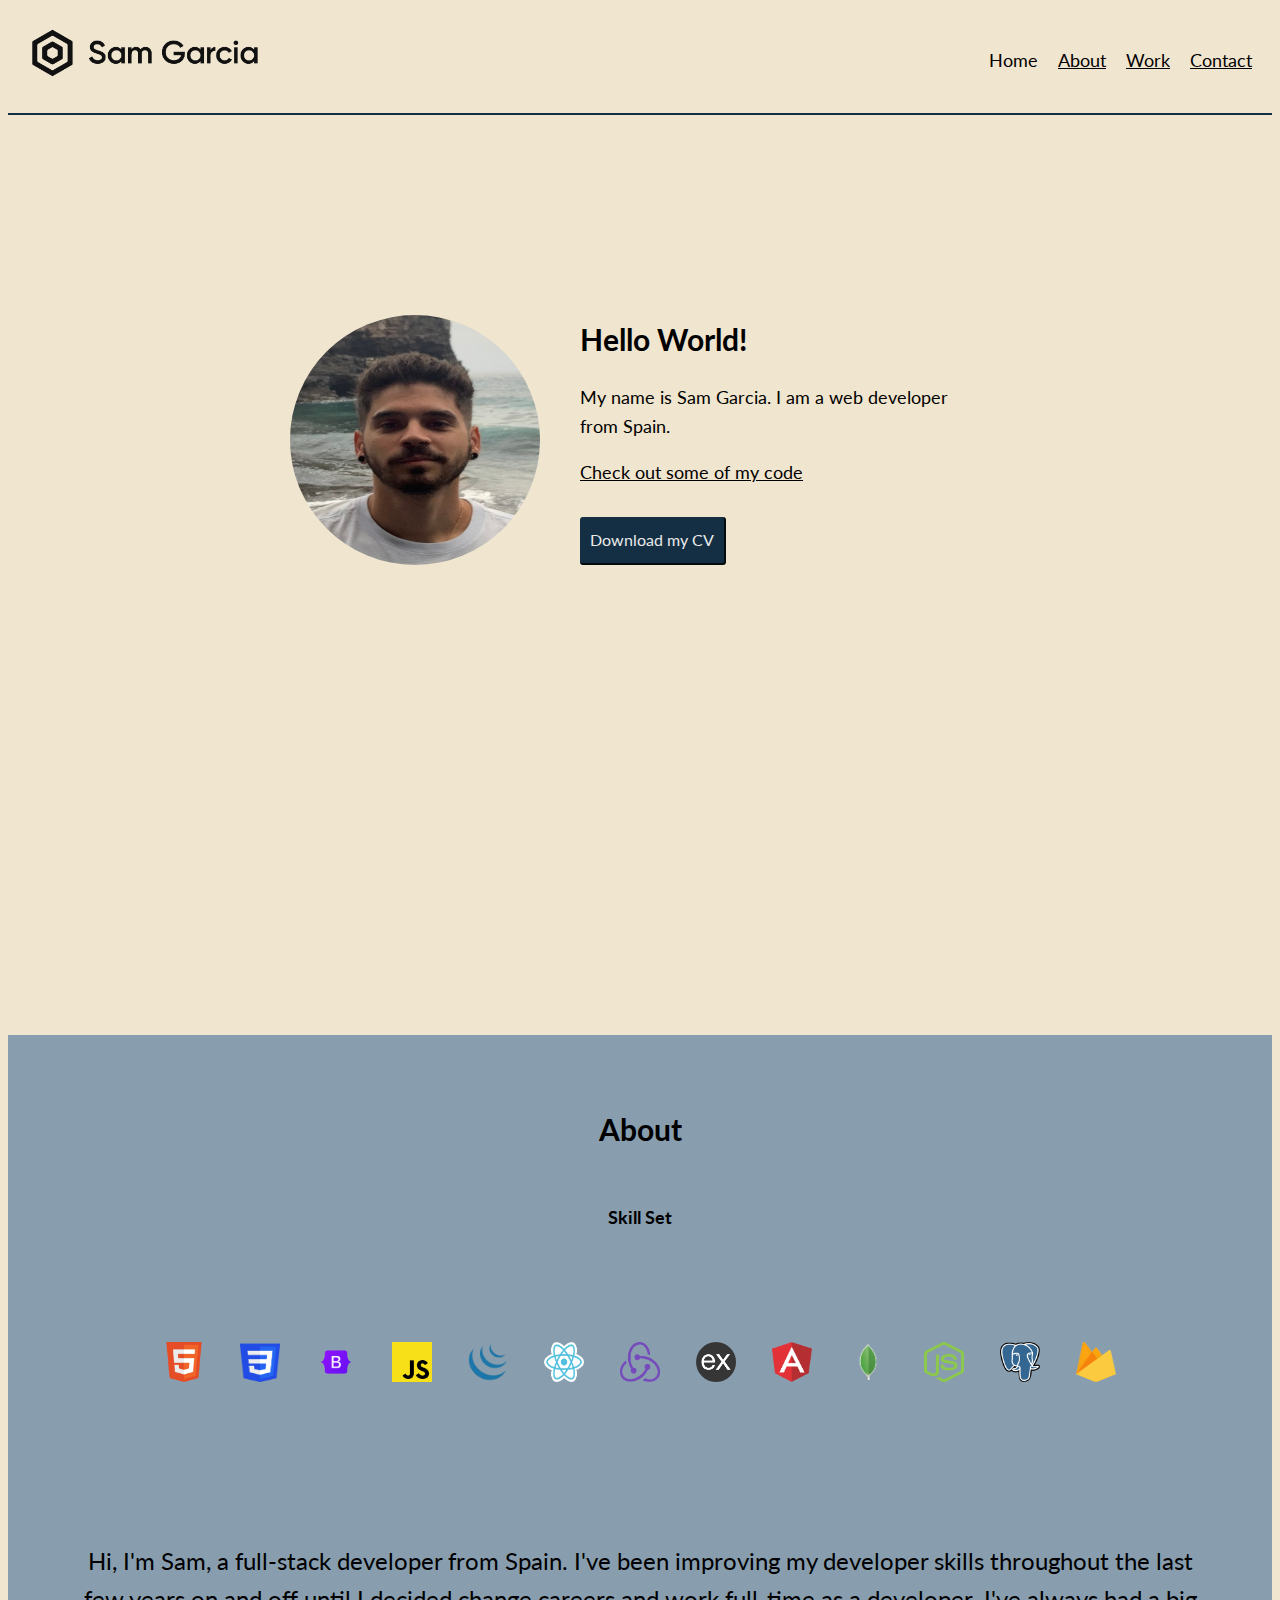
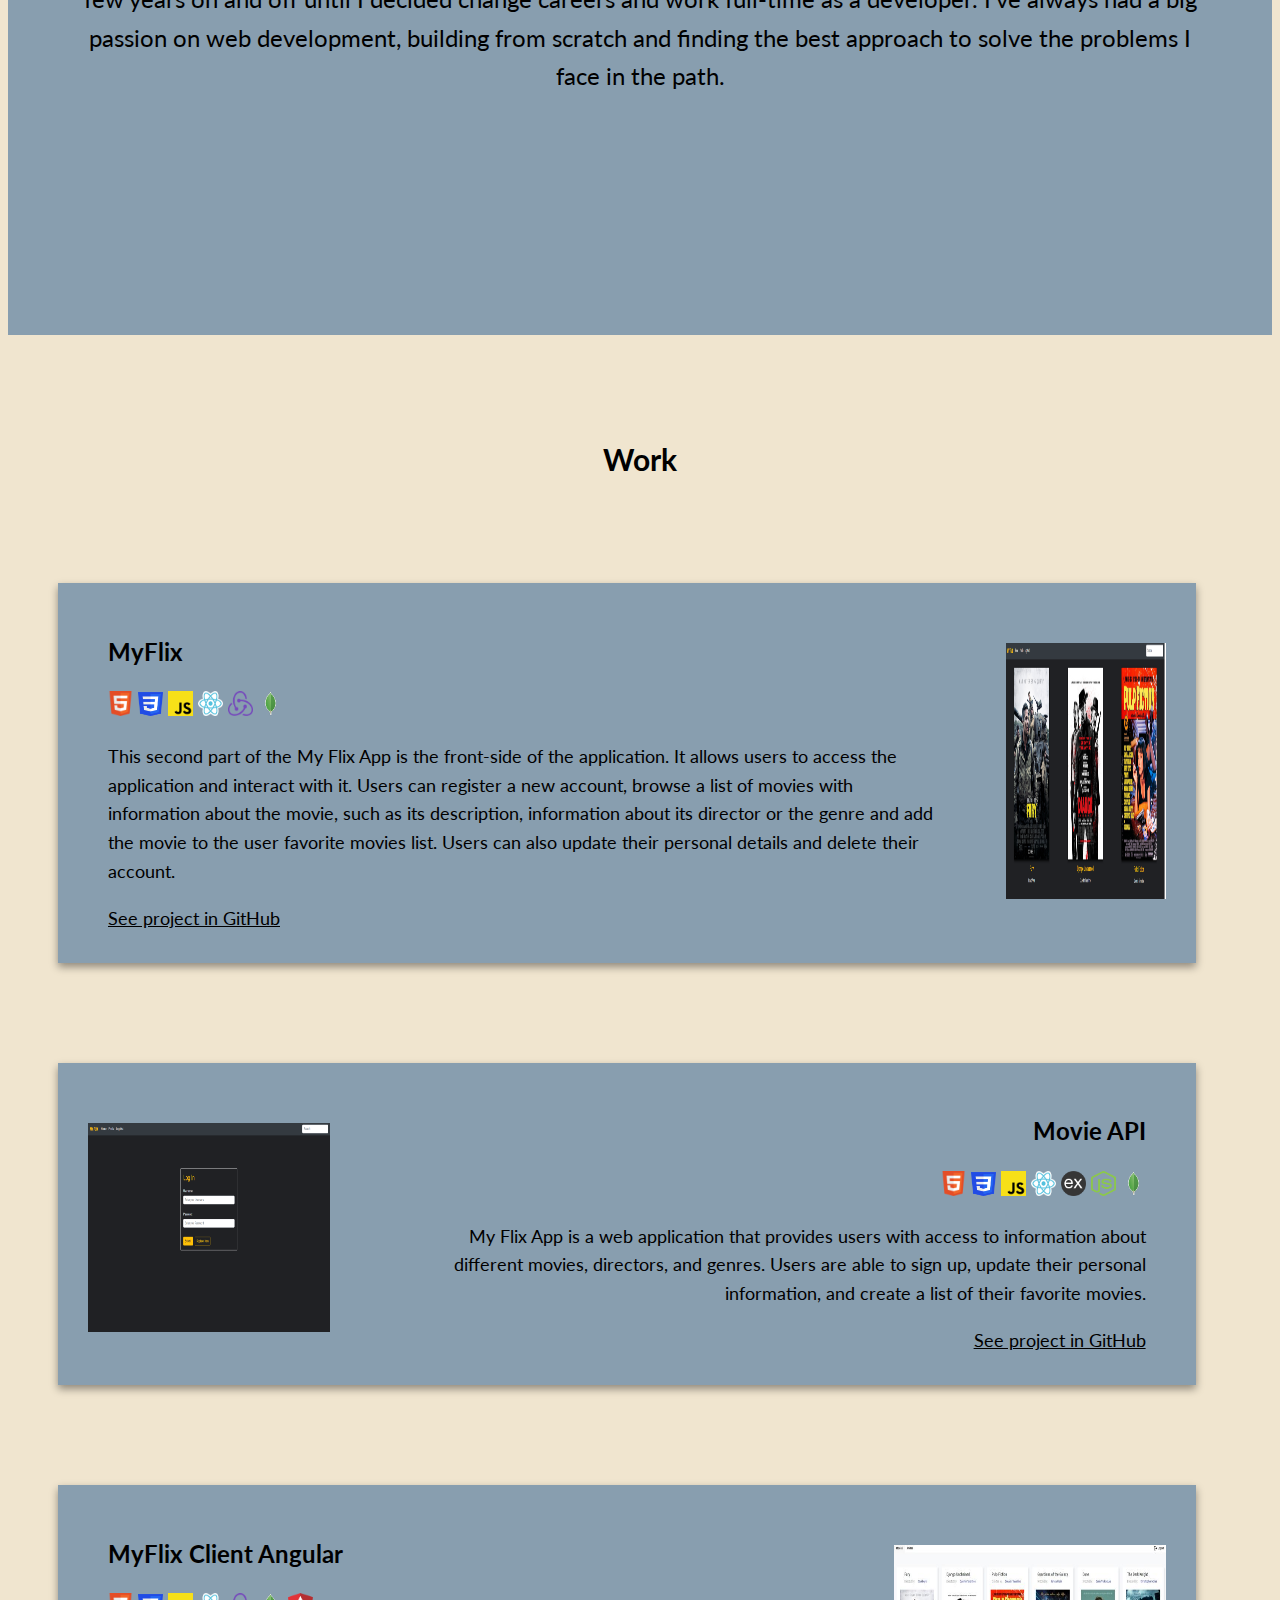
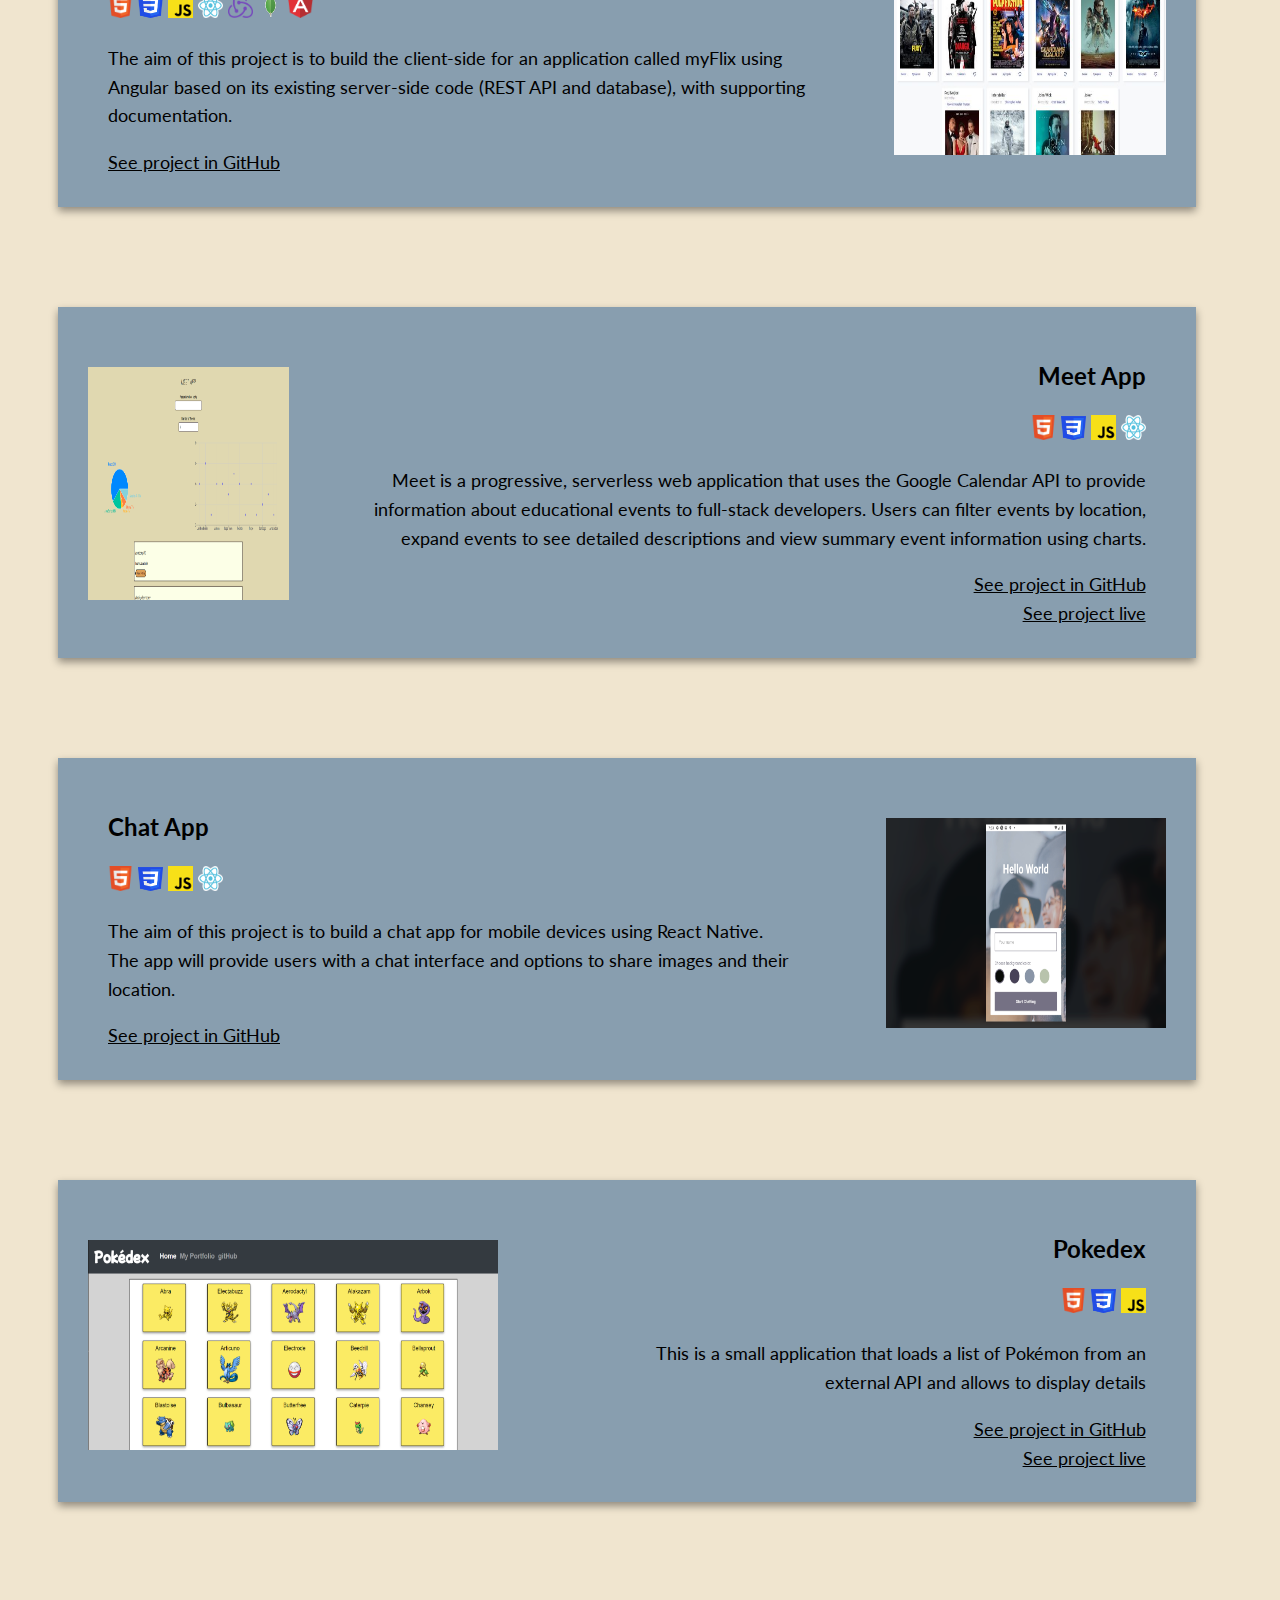
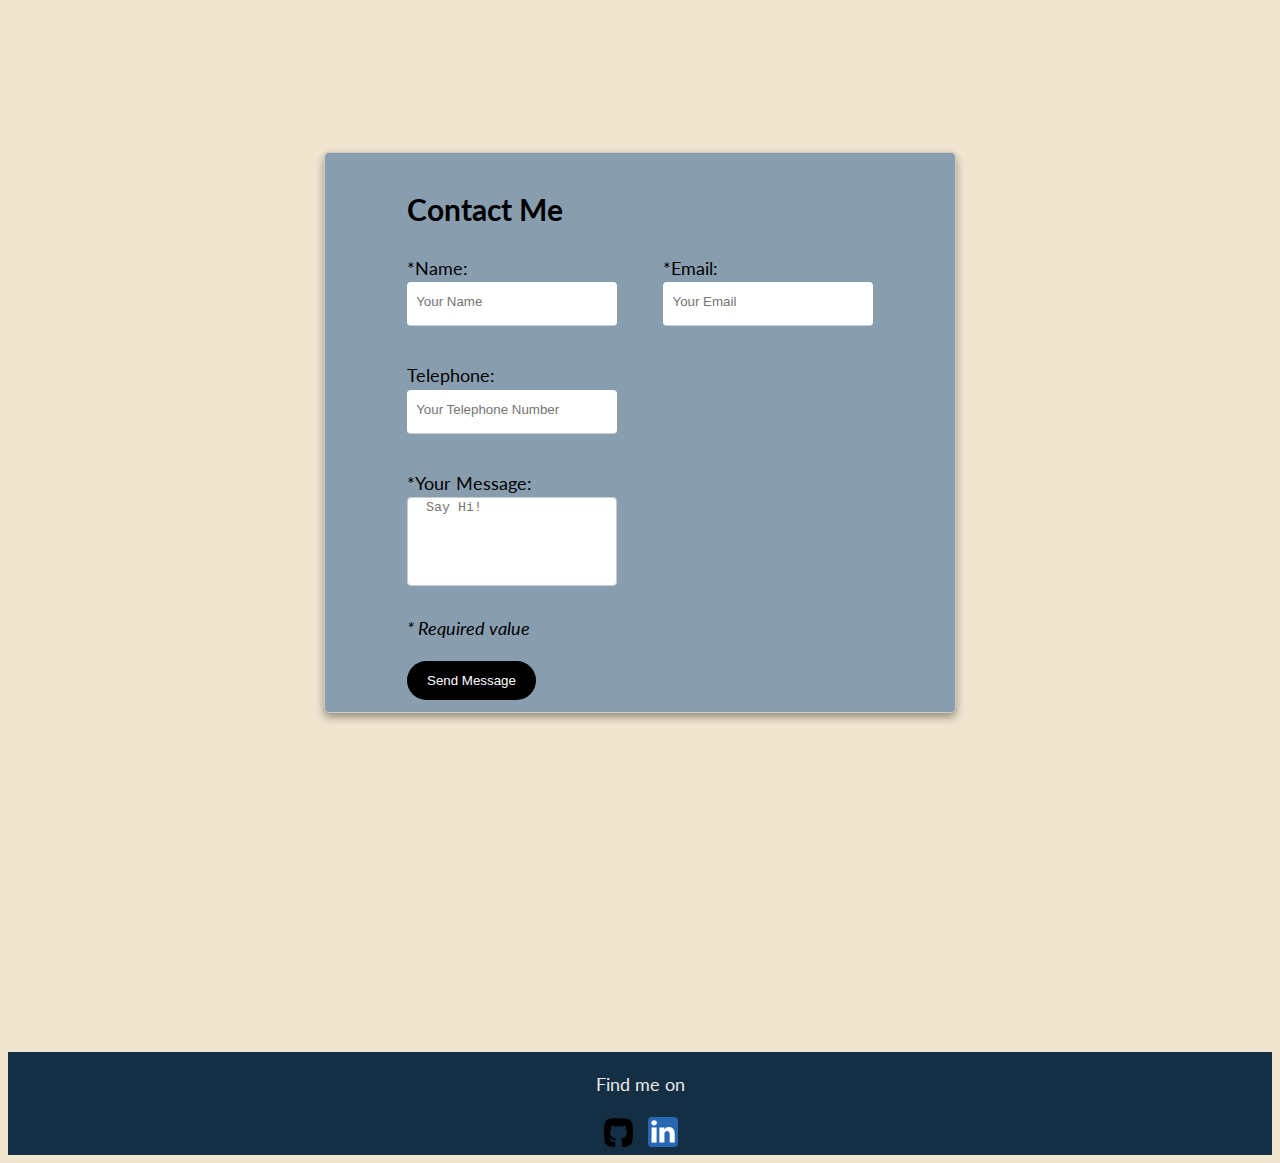
<file: index.html>
<!DOCTYPE html>
<html lang="en" dir="ltr">

<head>
  <meta charset="utf-8">
  <title>My Portfolio</title>
  <meta name="viewport" content="width=device-width, initial-scale=1">
  <link rel="shortcut icon" type="image/png" href="img/favicon.png">
  <link rel="preconnect" href="https://fonts.googleapis.com">
  <link rel="preconnect" href="https://fonts.gstatic.com" crossorigin>
  <link href="https://fonts.googleapis.com/css2?family=Lato:wght@300;400;700&display=swap" rel="stylesheet">
  <link rel="stylesheet" type="text/css" href="https://necolas.github.io/normalize.css/8.0.1/normalize.css">
  <!-- <link rel="stylesheet" type="text/css" href="css/styles.css"> -->
  <link rel="stylesheet" type="text/css" href="css/styles.css">
  <!-- <link rel="stylesheet" type="text/css" href="css/styles2.css"> -->
</head>

<body>
  <header class="page_header">
    <!-- Logo / Navbar -->
    <img src="img/primary_logo.png" alt="Personal Logo with the name Sam Garcia next to it" class="page_header__item personal_logo">
    <nav class="page_header__item">
      <ul role="menubar" class="navigation_list">
        <li role="presentation">
          <a role="menuitem" href="index.html" class="navigation-list__item navigation-list__item--active">Home</a>
        </li>
        <li role="presentation">
          <a role="menuitem" href="#about" class="navigation-list__item">About</a>
        </li>
        <li role="presentation">
          <a role="menuitem" href="#work" class="navigation_list__item">Work</a>
        </li>
        <li role="presentation">
          <a role="menuitem" href="#contact" class="navigation-list__item">Contact</a>
        </li>
      </ul>
    </nav>
  </header>

  <!-- MAIN SECTION -->
  
  <div class="profile content" id="main">
    <img src="img/Sam_Picture.jpg" class="profile_portrait" alt="A photograph of Sam">
    <h1>Hello World!</h1>
    <p>My name is Sam Garcia. I am a <span>web</span> developer from Spain.</p>
    <a href="https://github.com/samu13813">Check out some of my code</a><br>
    <a href="#" class="about_button">Download my CV</a>
  </div>

  <!-- ABOUT SECTION -->

  <div id="about">
    <div class="about_text">
      <h1>About</h1>
      <h3>Skill Set</h3>

      <div class="tooltip">
        <img src="img/html.png" class="skill_logo logo_up">
        <span class="skill_tooltip">
          HTML
        </span>
      </div>
      <div class="tooltip">
        <img src="img/css3.png" class="skill_logo logo_up">
        <span class="skill_tooltip">
          CSS
        </span>
      </div>
      <div class="tooltip">
        <img src="img/bootstrap.png" class="skill_logo logo_up">
        <span class="skill_tooltip">
          Bootstrap
        </span>
      </div>
      <div class="tooltip">
        <img src="img/js-logo.png" class="skill_logo logo_up">
        <span class="skill_tooltip">
          JavaScript
        </span>
      </div>
      <div class="tooltip">
        <img src="img/jquery.png" class="skill_logo logo_up">
        <span class="skill_tooltip">
          jQuery
        </span>
      </div>
      <div class="tooltip">
        <img src="img/react.png" class="skill_logo logo_up">
        <span class="skill_tooltip">
          React
        </span>
      </div>
      <div class="tooltip">
        <img src="img/redux.png" class="skill_logo logo_up">
        <span class="skill_tooltip">
          Redux
        </span>
      </div>
      <div class="tooltip">
        <img src="img/express.png" class="skill_logo logo_up">
        <span class="skill_tooltip">
          Express
        </span>
      </div>
      <div class="tooltip">
        <img src="img/angular.png" class="skill_logo logo_up">
        <span class="skill_tooltip">
          Angular
        </span>
      </div>
      <div class="tooltip">
        <img src="img/mongodb.png" class="skill_logo logo_up">
        <span class="skill_tooltip">
          MongoDB
        </span>
      </div>
      <div class="tooltip">
        <img src="img/nodejs.png" class="skill_logo logo_up">
        <span class="skill_tooltip">
          NodeJS
        </span>
      </div>
      <div class="tooltip">
        <img src="img/postgresql.png" class="skill_logo logo_up">
        <span class="skill_tooltip">
          PostgreSQL
        </span>
      </div>
      <div class="tooltip">
        <img src="img/firebase.png" class="skill_logo logo_up">
        <span class="skill_tooltip">
          Firebase
        </span>
      </div>
    </div>
    <div class="about_text">
      <p>
        Hi, I'm Sam, a full-stack developer from Spain. I've been improving my developer skills throughout the last few years on and off until I decided change careers and work full-time 
        as a developer. I've always had a big passion on web development, building from scratch and finding the best approach to solve the problems I face in the path.
      </p>
    </div>
  </div>

  <!-- WORK SECTION -->
  
  <div id="work">
    <section class="content">
      <h1 class="work_title">Work</h1>
      <div class="grid">

        <div class="grid__item">
          <div class="project">
            <div class="work_text">
              <h2>MyFlix</h2>
              <img src="img/html.png" class="work_logo">
              <img src="img/css3.png" class="work_logo">
              <img src="img/js-logo.png" class="work_logo">
              <img src="img/react.png" class="work_logo">
              <img src="img/redux.png" class="work_logo">
              <img src="img/mongodb.png" class="work_logo">
              <p>
              This second part of the My Flix App is the front-side of the application. It allows users to access the application and interact with it.
              Users can register a new account, browse a list of movies with information about the movie, such as its description, information about its 
              director or the genre and add the movie to the user favorite movies list. Users can also update their personal details and delete their
              account.
              </p>
            <a href="https://github.com/samu13813/myFlix-client-mainbuild" target="_blank">See project in GitHub</a> <br>
            </div>
            <div class="work_image">
              <img src="img/myflix-page.png" class="image_right" alt="A picture of the My Flix App" >
            </div>
          </div>   
        </div>
        
        <div class="grid__item grid_right">
          <div class="project">
            <div class="work_image">
              <img src="img/movie-api-page.png" alt="A picture of the Movie API" >
            </div>
            <div class="work_text">
              <h2>Movie API</h2>
              <img src="img/html.png" class="work_logo">
              <img src="img/css3.png" class="work_logo">
              <img src="img/js-logo.png" class="work_logo">
              <img src="img/react.png" class="work_logo">
              <img src="img/express.png" class="work_logo">
              <img src="img/nodejs.png" class="work_logo">
              <img src="img/mongodb.png" class="work_logo">
              <p>
              My Flix App is a web application that provides users with access to information about different movies, directors, and genres. 
              Users are able to sign up, update their personal information, and create a list of their favorite movies.
              </p>
              <a href="https://github.com/samu13813/Movie-API" target="_blank">See project in GitHub</a> <br>
            </div>
          </div>   
        </div>

        <div class="grid__item">
          <div class="project">
            <div class="work_text">
              <h2>MyFlix Client Angular</h2>
              <img src="img/html.png" class="work_logo">
              <img src="img/css3.png" class="work_logo">
              <img src="img/js-logo.png" class="work_logo">
              <img src="img/react.png" class="work_logo">
              <img src="img/redux.png" class="work_logo">
              <img src="img/mongodb.png" class="work_logo">
              <img src="img/angular.png" class="work_logo">
              <p>
              The aim of this project is to build the client-side for an application called myFlix using Angular based on its existing 
              server-side code (REST API and database), with supporting documentation.
              </p>            
            <a href="https://github.com/samu13813/myFlix-Angular-client" target="_blank">See project in GitHub</a> <br>
            </div>
            <div class="work_image">
              <img src="img/myflix-angular-page.jpg" class="image_right" alt="A picture of the My Flix Angular App" >
            </div>
          </div>   
        </div>

        <div class="grid__item grid_right">
          <div class="project">
            <div class="work_image">
              <img src="img/meet-page.png" alt="A picture of the Meet App Website" >
            </div>
            <div class="work_text">
              <h2>Meet App</h2>
              <img src="img/html.png" class="work_logo">
              <img src="img/css3.png" class="work_logo">
              <img src="img/js-logo.png" class="work_logo">
              <img src="img/react.png" class="work_logo">
              <p>
                Meet is a progressive, serverless web application that uses the Google Calendar API to provide information about educational events
                to full-stack developers. Users can filter events by location, expand events to see detailed descriptions and view summary event 
                information using charts.
              </p>
              <a href="https://github.com/samu13813/meet" target="_blank">See project in GitHub</a> <br>
              <a href="https://samu13813.github.io/meet/" target="_blank">See project live</a>
            </div>
          </div>   
        </div>
      
        <div class="grid__item">
          <div class="project">
            <div class="work_text">
              <h2>Chat App</h2>
              <img src="img/html.png" class="work_logo">
              <img src="img/css3.png" class="work_logo">
              <img src="img/js-logo.png" class="work_logo">
              <img src="img/react.png" class="work_logo">
            <p>
              The aim of this project is to build a chat app for mobile devices using React Native. The app will provide users with a chat 
              interface and options to share images and their location.
            </p>
            <a href="https://github.com/samu13813/Chat-App" target="_blank">See project in GitHub</a> <br>
            </div>
            <div class="work_image">
              <img src="img/chat-app-page.png" class="image_right" alt="A picture of the Chat App" >
            </div>
          </div>   
        </div>

        <div class="grid__item grid_right">
          <div class="project">
            <div class="work_image">
              <img src="img/pokedex-page.png" alt="A picture of the Pokedex website" >
            </div>
            <div class="work_text">
              <h2>Pokedex</h2>
              <img src="img/html.png" class="work_logo">
              <img src="img/css3.png" class="work_logo">
              <img src="img/js-logo.png" class="work_logo">
              <p>
                This is a small application that loads a list of Pokémon from an external API and allows to display details
              </p>
            <a href="https://github.com/samu13813/Pokedex" target="_blank">See project in GitHub</a> <br>
            <a href="https://samu13813.github.io/Pokedex/" target="_blank">See project live</a>
            </div>
          </div>   
        </div>
      </div>
    </section>
  </div>

  <!-- CONTACT SECTION -->

  <div id="contact">
    <div class="contact_content">
      <div>
        <h1 class="contact_title">Contact Me </h1>
      </div>
  
      <form id="contact-form" action="contact.html" method="post">
        <div class="input-row">
          <div class="input-group">
            <label class="standard-label" for="contact-name">*Name:</label><br>
            <input class="standard-label__item" id="contact-name" type="text" name="contact-name" placeholder="  Your Name" required>
          </div>
          <div class="input-group input-group-email">
            <label class="standard-label" for="contact-email">*Email:</label><br>
            <input class="standard-label__item" id="contact-email" type="email" name="contact-email" placeholder="  Your Email" required><br><br>
          </div>
        </div>
        <div class="input-row">
          <div class="input-group">
            <label class="standard-label" for="contact-teleph">Telephone:</label><br>
            <input class="standard-label__item" id="contact-teleph" type="tel" name="contact-teleph" placeholder="  Your Telephone Number"><br><br>
          </div>
        </div>
        <div class="input-row">
          <div class="input-group test">
            <label class="standard-label" for="msg">*Your Message:</label><br>
            <textarea class="standard-label__item" id="msg" name="msg" rows="5" placeholder="  Say Hi!" required maxlength="240"></textarea><br>
          </div>
        </div>
        <p><i>* Required value</i></p>
        <input class="submit_button" type="submit" value="Send Message">
      </form>
    </div>
  </div>

  <!-- FOOTER SECTION -->

  <footer id="home_footer" class="page_footer">
    <p class="footer_text">Find me on</p>
    <div class="social_media">
      <a href="https://github.com/samu13813"><img class="sm_logo"  src="img/github_logo.svg" alt="Github"></a>
      <a href="#"><img class="sm_logo" src="img/linkedin_logo.svg" alt="LinkedIn"></a>      
    </div>
  </footer> 

</body>

</html>
</file>
<file: css/styles.css>
/* GENERAL */

* {
  box-sizing: border-box;
  scroll-behavior: smooth;
}

header {
  background-color: #F0E5CF;
}

body {
  display: block;
  font-family: 'Lato', sans-serif;
  font-weight: 400;
  font-size: 18px;
  line-height: 1.6;
  background-color: #F0E5CF;
}

h1 {
  font-size: 30px;
  font-weight: 700;
}

h2 {
  font-size: 24px;
  font-weight: 700;
}

h3 {
  font-size: 18px;
  font-weight: 700;
}

a {
  color: #000;
  text-align: center;
}

a:hover, a:focus {
  text-decoration: none;
}

button, .about_button{
  border: none;
  font-family: inherit;
  display: inline-flex;
  text-decoration: none;
  background-color: #142F43;
  font-size: 16px;
  color: #EAEAEA !important;
  margin: 30px auto;
  padding: 10px;
  border-radius: 3px;
  border-bottom: 2px solid rgba(0, 0, 0, 0.8);
  border-right: 2px solid rgba(0, 0, 0, 0.8);
  transition: 0.2s opacity;
}

button:hover, button:focus, .about_button:hover, .about_button:focus {
  cursor: pointer;
  opacity: 0.8;
}

.profile, .about_body, .content{
  position: relative;
  min-height: 100%;
}

#about, #contact {
  height: 100vh;
}

/* END OF GENERAL */

/* NAVBAR */

.personal_logo {
  width: 270px;
  height: 50px;
}

.personal_logo {
  width: 270px;
  height: 50px;
}

.page_header {
  display: flex;
  /* width: 100%; */
  padding: 20px;
  border-bottom: 2px solid #142F43;
}

.page_header__item {
  flex: 0 1 200px;
}

.page_header__item:last-child {
  flex-grow: 1;
  text-align: right;
}

.navigation-list__item--active {
  text-decoration: none;
}

.navigation_list {
  list-style-type: none;
}

.navigation_list li {
  display: inline-block;
  margin-left: 15px;
}

/* END OF NAVBAR */

/* MAIN */

#main {
  height: 80vh;
}

.profile {
  max-width: 700px;
  margin: 200px auto 0;
}

.profile_portrait {
  float: left;
  margin-right: 40px;
  width: 250px;
  height: 250px;
  border-radius: 50%;
}

/* END OF MAIN */

/* ABOUT */

#about {
  background-color: #889EAF;
  min-width: 1000px;
}

.about_text {
  text-align: center;
  margin: auto 40px;
  padding: 20px;
  font-size: 24px;
}

.about_text h1, .about_text h3 {
  margin: 50px;
}

.about_text p {
  margin-top: 100px;
}

.tooltip {
  display: inline-block;
  position: relative;
  margin-top: 50px;
}

.skill_tooltip {
  visibility: hidden;
  width: 120px;
  background-color: #000;
  color: #ccc;
  text-align: center;
  border-radius: 6px;
  padding: 5px 0;

  /* Position the tooltip */

  position: absolute;
  z-index: 1;
  top: 100%;
  left: 50%;
  margin-left: -60px;
}

.tooltip:hover .skill_tooltip{
  visibility: visible;
}

.skill_logo {
  width: 40px;
  height: 40px;
  transition: transform .3s;
  margin: 10px 15px;
}

.skill_logo:hover {
  transform: scale(1.2);
}



/* END OF ABOUT */

/* WORK */

.work_title {
  text-align: center;
  margin: 100px 0;
}

.work_text {
  margin-left: 20px;
  margin-right: 20px;
}

.work_logo {
  width: 25px;
  height: 25px;
}

.project {
  position: relative;
  width: 100%;
  display: flex;
  height: 100%;
}

.project div {
  flex-direction: row;
  justify-content: center;
}

.work_image {
  position: relative;
}

.work_image img {
  width: 80%;
  height: 80%;
  float: left;
  margin-top: 30px;
}

.image_right {
  float: right !important;
}

.grid__item {
  margin: 100px 50px;
  background-color: #889EAF;
  padding: 30px;
  box-shadow: 0px 4px 8px rgba(0, 0, 0, 0.4);
  width: 90%;
}

.grid_right {
  text-align: right;
}



/* END OF WORK */

/* CONTACT */

.contact_content {
  width: 50%;
  padding: 12px;
  border: 1px solid #ccc;
  border-radius: 5px;
  margin: 250px auto;
  background-color: #889EAF;
  /* border-bottom: 2px solid rgba(0, 0, 0, 0.8);
  border-right: 2px solid rgba(0, 0, 0, 0.7); */
  box-shadow: 0px 4px 8px rgba(0, 0, 0, 0.4);
}

input[type=submit] {
  background-color: #000;
  color: #fff;
  padding: 12px 20px;
  border: none;
  border-radius: 25px;
  cursor: pointer;
  transition: 0.2s opacity;
}

input[type=submit]:hover {
  opacity: 0.8;
}

#contact-email, #contact-teleph, #contact-name {
  width: 100%;
  border: none;
  border-bottom: 1px solid #ccc;
  outline: none;
  padding-bottom: 5px;
  height: 50%;
  /* max-height: 140px;
  max-width: 800px; */
}

textarea {
  width: 100%;
  border: 1px solid #ccc;
  outline: none;
  padding-bottom: 10px;
  resize: none;
}

#contact-form, .contact_title {
  margin-left: 70px;
  margin-right: 70px;
}

.standard-label__item {
  border-radius: 4px;
}

.input-row {
  display: flex;
  justify-content: space-between;
  margin-bottom: 20px;
}

.input-row .input-group {
  flex-basis: 45%;
}


/* END OF CONTACT */

/* FOOTER */

footer {
  flex-direction: column;
  text-align: center;
  bottom: 0;
  width: 100%;
  /* height: -100px; */
  vertical-align: baseline;
  background-color: #142F43;
  clear: both;
}

.sm_logo {
  padding-right: 5px;
  padding-left: 5px;
  transition: 0.2s opacity ease-out;
}

.sm_logo:hover {
  cursor: pointer;
  opacity: 0.8;
}

.page_footer {
  clear: both;
  display: flex;
  flex-direction: column;
  text-align: center;
}

.footer_text {
  color: #EAEAEA;
}

/* END OF FOOTER */

/* MEDIA QUERIES */

@media (max-width: 370px) {
  .page_header {
    display: block;
  }
}

@media (max-width: 435px) {
  .profile_portrait {
    float: none;
  }
  svg {
    display: none;
  }
  #about_footer {
    position: absolute;
  }
  .about_body {
    padding-bottom: 150px;
  }
  #contact-form {
    margin-left: 5px;
    margin-right: 5px;
  }
}

@media (max-width: 641px) {
  #home_footer {
    position: static;
    bottom: 0;
  }
}

@media (max-height: 790px) {
  #home_footer {
    position: static;
    bottom: 0;
  }
  #about_footer {
    position: absolute;
  }
}

@media (max-width: 768px) {
  .about_body {
    padding-bottom: 110px;
  }
  .contact_content {
    width: 100%;
    padding: 0px;
    margin: 0px;
    padding-bottom: 200px;
  }
  .footer_text_contact {
    margin-top: 0px;
  }
}


@media (max-width: 961px) {
  #contact_footer{
    position: static;
    bottom: 0;
  }
}

@media (max-width: 845px) {
  svg {
    height: 300px
  }
}

@media (max-width: 1024px) {
  .about_body {
    padding-bottom: 200px;
  }
}

@media (max-width: 1500px) {
  #contact_footer{
    position: static;
  }
}

@media (max-width: 1250px) {
  .grid__item {
    width: 45%;
  }
}

@media (max-width: 830px) {
  .grid__item {
    width: 80%;
  }
}

/* END OF MEDIA QUERIES */
</file>
<file: css/styles2.css>
/* @@ -0,0 +1,273 @@ */
* {
  box-sizing: border-box;
}

:root {
  --primary-color: #F0E9D2;
  --secondary-color: #F0E5CF;
  --footer-color: #142F43;
  --third-color: #8E8D8A;
  --grid-color: #889EAF;
  --link-color: #000;
  --link-secondary: #000;
  --first-sun-color: #edc655;
  --second-sun-color: #fcffad;
  --third-sun-color: #f76414;
  --border-color: #D3D3D3;
  --text-color: #EEEEEE;
  --bold-text: 700;
  --center-text: center;
  --h1-size: 30px;
  --h2-size: 24px;
  --h3-size: 18px;
}

html {
  scroll-behavior: smooth;
}

header {
  background-color: #F0E5CF;
}

body {
  display: block;
  font-family: 'Lato', sans-serif;
  font-weight: 400;
  font-size: 18px;
  line-height: 1.6;
  background-color: #F0E5CF;
}

footer {
  flex-direction: column;
  text-align: center;
  bottom: 0;
  width: 100%;
  /* height: -100px; */
  vertical-align: baseline;
  background-color: #142F43;
  clear: both;
}

h1 {
  font-size: 30px;
  font-weight: 700;
}

h2 {
  font-size: 24px;
  font-weight: 700;
}

h3 {
  font-size: 18px;
  font-weight: 700;
}

table, td{
  border: 1px solid black;
  border-collapse: collapse;
  text-align: center;
  margin: 0px auto;
}

a {
  color: #000;
  text-align: center;
}

svg {
  height: 550px;
}

a:hover, a:focus {
  text-decoration: none;
}

button, .about_button{
  border: none;
  font-family: inherit;
  display: inline-flex;
  text-decoration: none;
  background-color: #142F43;
  font-size: 16px;
  color: #EAEAEA !important;
  margin: 30px auto;
  padding: 10px;
  border-radius: 3px;
  border-bottom: 2px solid rgba(0, 0, 0, 0.8);
  border-right: 2px solid rgba(0, 0, 0, 0.8);
  transition: 0.2s opacity;
}

button:hover, button:focus, .about_button:hover, .about_button:focus {
  cursor: pointer;
  opacity: 0.8;
}

.personal_logo {
  width: 270px;
  height: 50px;
}

.navigation-list__item--active {
  text-decoration: none;
}

.navigation_list {
  list-style-type: none;
}

.navigation_list li {
  display: inline-block;
  margin-left: 15px;
}

/* .page_footer {
  clear: both;
  display: flex;
  flex-direction: column;
  text-align: center;
} */

.sm_logo {
  padding-right: 5px;
  padding-left: 5px;
  transition: 0.2s opacity ease-out;
}

.sm_logo:hover {
  cursor: pointer;
  opacity: 0.8;
}

.profile {
  max-width: 700px;
  margin: 200px auto 0;
  height: 80vh;
}

.profile_portrait {
  float: left;
  margin-right: 40px;
  width: 250px;
  height: 250px;
  border-radius: 50%;
}

.page_header {
  display: flex;
  /* width: 100%; */
  padding: 20px;
  border-bottom: 2px solid #142F43;
}

.page_header__item {
  flex: 0 1 200px;
}

.page_header__item:last-child {
  flex-grow: 1;
  text-align: right;
}

/* FLEXBOX */

.grid {
  display: flex;
  flex-wrap: wrap;
  justify-content: space-around;
  align-items: center;
  align-content: flex-end;
}

.grid__item {
  margin: 20px;
  background-color: #889EAF;
  padding: 20px;
  box-shadow: 0px 4px 8px rgba(0, 0, 0, 0.4);
  width: 30%;
}

/* WORK GRID */

/* .grid {
  display: grid;
  grid-template-columns: 1fr 1fr 1fr;
  grid-gap: 20px;
  margin-left: 20px;
  margin-right: 20px;
}

.grid__item {
  background-color: #889EAF;
  padding: 20px;
  box-shadow: 0px 4px 8px rgba(0, 0, 0, 0.4); */
  /* color: var(--text-color); */
/* } */

/* ----------------------------- */

.about_text {
  text-align: center;
  max-width: 700px;
  margin: auto;
}

.td_titles {
  font-weight: 700;
}

.td__item, .td_titles {
  padding-left: 10px;
  padding-right: 10px;
}

.about_body, .work_title {
  text-align: center;
}

.profile, .about_body, .content{
  position: relative;
  min-height: 100%;
}

.page_footer {
  position: absolute;
}

.footer_text {
  color: #EAEAEA;
}

/* CONTACT FORM */
.contact_content {
  width: 50%;
  padding: 12px;
  border: 1px solid #ccc;
  border-radius: 5px;
  margin: 50px auto;
  background-color: #889EAF;
  /* border-bottom: 2px solid rgba(0, 0, 0, 0.8);
  border-right: 2px solid rgba(0, 0, 0, 0.7); */
  box-shadow: 0px 4px 8px rgba(0, 0, 0, 0.4);
}

input[type=submit] {
  background-color: #000;
  color: #fff;
  padding: 12px 20px;
  border: none;
  border-radius: 25px;
  cursor: pointer;
  transition: 0.2s opacity;
}

input[type=submit]:hover {
  opacity: 0.8;
}

#contact-email, #contact-teleph, #contact-name {
  width: 100%;
  border: none;
  border-bottom: 1px solid #ccc;
  outline: none;
  padding-bottom: 5px;
  /* max-height: 140px;
  max-width: 800px; */
}

textarea {
  width: 100%;
  border: 1px solid #ccc;
  outline: none;
  padding-bottom: 10px;
  resize: none;
}

#contact-form, .contact_title {
  margin-left: 70px;
  margin-right: 70px;
}

.standard-label__item {
  border-radius: 4px;
}

.input-row {
  display: flex;
  justify-content: space-between;
  margin-bottom: 20px;
}

.input-row .input-group {
  flex-basis: 45%;
}

/* SVG */

.sun {
  /* animation-duration: 4s;
  animation-name: color-change;
  animation-iteration-count: infinite;
  animation-direction: alternate;
  animation-timing-function: linear; */
  animation: 4s color-change infinite alternate linear;
}

.cloud-front {
  /* animation-duration: 30s;
  animation-name: cloud-move;
  animation-iteration-count: infinite;
  animation-direction: alternate;
  animation-timing-function: linear; */
  animation: 30s cloud-move infinite alternate linear;
}

.cloud-back {
  animation: 34s cloud-move-reverse infinite alternate linear;
}

@keyframes color-change {
  0% {
    fill: #edc655;
  }
  50% {
    fill: #fcffad;
  }
  100% {
    fill: #f76414;
  }
}

@keyframes cloud-move {
  from {
    transform: translate(0, 50px);
  }
  to {
    transform: translate(200px, 50px);
  }
}

@keyframes cloud-move-reverse {
  from {
    transform: translate(446px, 48px);
  }
  to {
    transform: translate(100px, 48px);
  }

}

@media all and (min-width: 500px) and (max-width: 750px) {
  .grid {
    grid-template-columns: 1fr 1fr;
  }
}

@media all and (max-width: 500px) {
  .grid {
    grid-template-columns: 1fr;
  }
}

@media all and (max-width: 750px) {
  .grid {
    grid-gap: 10px;
  }
  .grid__item:lastchild {
    grid-column: auto / auto;
    grid-row: auto / auto;
  }
  h1 {
    font-size: 22px;
  }
}

@media (max-width: 1150px) {
  .input-row {
    display: block;
    justify-content: space-between;
    margin-bottom: 20px;
  }

  .input-group-email {
    margin-top: 40px;
  }

  #contact_footer {
    position: static;
  }

}

/* @media (max-height: 850px) {
  .contact_footer{
    position: static;
    bottom: 0;
  }
}

@media (max-width:500px) {
  .page_footer {
    position: static;
    bottom: 0;
  }
} */

@media (max-width: 370px) {
  .page_header {
    display: block;
  }
}

@media (max-width: 435px) {
  .profile_portrait {
    float: none;
  }
  svg {
    display: none;
  }
  #about_footer {
    position: absolute;
  }
  .about_body {
    padding-bottom: 150px;
  }
  #contact-form {
    margin-left: 5px;
    margin-right: 5px;
  }
}

@media (max-width: 641px) {
  #home_footer {
    position: static;
    bottom: 0;
  }
}

@media (max-height: 790px) {
  #home_footer {
    position: static;
    bottom: 0;
  }
  #about_footer {
    position: absolute;
  }
}

@media (max-width: 768px) {
  .about_body {
    padding-bottom: 110px;
  }
  .contact_content {
    width: 100%;
    padding: 0px;
    margin: 0px;
    padding-bottom: 200px;
  }
  .footer_text_contact {
    margin-top: 0px;
  }
}


@media (max-width: 961px) {
  #contact_footer{
    position: static;
    bottom: 0;
  }
}

@media (max-width: 845px) {
  svg {
    height: 300px
  }
}

@media (max-width: 1024px) {
  .about_body {
    padding-bottom: 200px;
  }
}

@media (max-width: 1500px) {
  #contact_footer{
    position: static;
  }
}

@media (max-width: 1250px) {
  .grid__item {
    width: 45%;
  }
}

@media (max-width: 830px) {
  .grid__item {
    width: 80%;
  }
}
</file>
